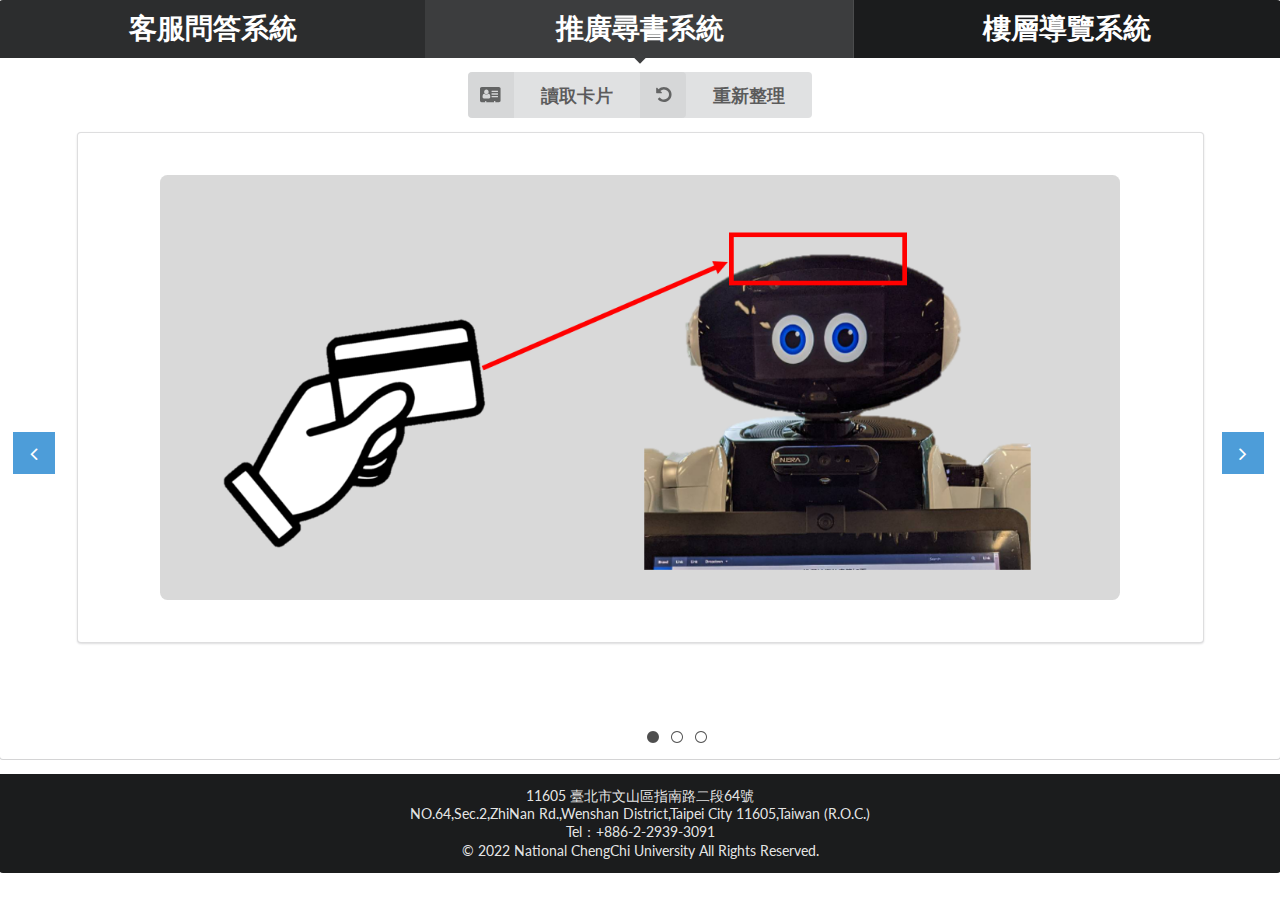
<file: C01_main.html>
<!DOCTYPE html>
<html lang="en">

<head>
    <meta charset="UTF-8">
    <meta name="viewport" content="width=device-width, initial-scale=1.0">
    <title>C01_main</title>
    <link rel="stylesheet" href="lib\semantic-ui\semantic.min.css">
    <link rel="stylesheet" href="C01_main.css">
</head>

<body style="overflow-y: hidden;">
    <!-- 最上方的tab menu -->
    <div class="ui top attached inverted three item pointing menu">
        <a class="item" data-tab="first">
            <h1 class="ui white inverted header">客服問答系統</h1>
        </a>
        <a id="promtion-system-menu" class="item active" data-tab="second">
            <h1 class="ui white inverted header">推廣尋書系統</h1>
        </a>
        <a class="item" data-tab="third">
            <h1 class="ui white inverted header">樓層導覽系統</h1>
        </a>
    </div>

    <!-- 客服問答系統對應的segment -->
    <div class="ui bottom attached tab segment" data-tab="first" style="height:78vh;">
        <div class="ui centered grid">

            <!--功能按鈕列-->
            <div class="sixteen wide column">
                <div class="ui vertical center aligned container">
                    <div class="ui labeled big icon buttons">
                        <button id="qa-start-talking-btn" class="ui button" value="Start Speech Recognition"
                            onclick="new AudioRecognizer().speech_to_text();">
                            <i class="comments outline icon"></i>開始對話</button>
                        <button id="qa-clear-talking-btn" class="ui button" onclick="new AnswerMaker().clear_dialogue();">
                            <i class="eraser icon"></i>
                            清除對話
                        </button>
                        <button class="ui button" onclick="window.location.reload();">
                            <i class="undo icon"></i>
                            重新整理
                        </button>
                    </div>
                </div>
            </div>

            <!--語音辨識的loading icon-->
            <div class="one wide column">
                <div class="ui vertical center aligned segment">
                    <div id='qa-audio-loading-icon' class="ui active massive inline loader" style="visibility: hidden;">
                    </div>
                </div>
            </div>
            <!--詢問欄位-->
            <div class="ten wide column">
                <div class="ui vertical center aligned segment">
                    <div class="ui fluid massive action input">
                        <input id="qa-question-box" type="text" placeholder="請說說您遇到的疑惑或問題...">
                        <button id="qa-ask-btn" class="ui primary massive icon button"
                            onclick="new AnswerMaker().qa_ask_question();">
                            <i class="search icon"></i>
                        </button>
                    </div>
                </div>
            </div>
            <!--使用者對話區塊-->
            <div class="ten wide column">
                <div class="ui icon message" id="qa-user-speak-layout" style="visibility: hidden;">
                    <div class="content" style="text-align: right;">
                        <div class="ui right pointing basic big label">
                            <p id="qa-user-speak">&nbsp</p>
                        </div>
                    </div>
                    <img class="tiny ui image" src=".\lib\qa-system-pic\user_icon.jpg">
                </div>
            </div>
            <div class="ten wide column">
                <!-- 顯示進度條 -->
                <div class="ui indicating progress" data-value="1" data-total="100" id="qa-progress-bar"
                    style="visibility: hidden;">
                    <div class="bar">
                        <div class="progress"></div>
                    </div>
                </div>
                <!-- 機器人對話區塊 -->
                <div class="ui icon message" id="qa-c01-speak-layout" style="visibility: hidden;">
                    <img class="tiny ui image" src=".\lib\qa-system-pic\c01_icon.png">
                    <div class="content">
                        <div class="ui left pointing basic big label">
                            <p id="qa-c01-speak">&nbsp</p>
                        </div>
                    </div>
                </div>
                <!-- 重新對話按鈕 -->
                <div class="ui vertical center aligned segment">
                    <button id="qa-retalking-btn" class="ui primary massive icon button"
                        onclick="new AnswerMaker().reset_dialogue();" style="visibility: hidden;">
                        <i class="history icon"></i>
                        重新對話
                    </button>
                </div>
            </div>
        </div>
    </div>

    <!-- 推廣尋書系統對應的segment -->
    <div class="ui bottom attached tab segment active" data-tab="second" style="height:78vh;">

        <!--讀卡說明分頁、清單顯示分頁-->
        <div class="ui three item menu" style="display: none;">
            <a id="promotion-page1" class="item" data-tab="promotion-page1"></a>
            <a id="promotion-page2" class="item" data-tab="promotion-page2"></a>
            <a id="promotion-page3" class="item" data-tab="promotion-page3"></a>
        </div>

        <!--讀卡說明分頁區塊-->
        <div class="ui bottom tab container active" data-tab="promotion-page1">
            <!--功能按鈕列-->
            <div class="ui vertical center aligned container">
                <div class="ui labeled big icon buttons">
                    <button class="ui button" onclick="new PromotionSystem().tap_in_card();">
                        <i class="address card icon"></i>
                        讀取卡片
                    </button>
                    <button class="ui button" onclick="window.location.reload();">
                        <i class="undo icon"></i>
                        重新整理
                    </button>
                </div>
            </div>

            <!--讀卡說明幻燈片-->
            <div class="ui very padded segment">
                <!-- 上、下一頁 -->
                <i class="angle left bordered inverted blue link large icon"
                    style="z-index:2; top:48%; left:1%; position:fixed;"
                    onclick="new InstrumentSlideshow().previous_pic();"></i>
                <i class="angle right bordered inverted blue link large icon"
                    style="z-index:2; top:48%; right:1%; position:fixed;"
                    onclick="new InstrumentSlideshow().next_pic();"></i>

                <!-- 三個點點 -->
                <div class="ui center aligned container" style="z-index:2; left:9%; bottom:17%; position:fixed;">
                    <i id="promotion-instrument-slideshow-dot-1" class="circle link icon"
                        onclick="new InstrumentSlideshow().click_dot(1);"></i>
                    <i id="promotion-instrument-slideshow-dot-2" class="circle outline link icon"
                        onclick="new InstrumentSlideshow().click_dot(2);"></i>
                    <i id="promotion-instrument-slideshow-dot-3" class="circle outline link icon"
                        onclick="new InstrumentSlideshow().click_dot(3);"></i>
                </div>

                <!-- 教學文字幻燈片 -->
                <img id="promotion-instrument-slideshow-1" class="ui massive centered rounded image"
                    src="lib\instrument\pic\put_the_card.png">
                <img id="promotion-instrument-slideshow-2" class="ui massive centered rounded image hidden"
                    src="lib\instrument\pic\click_the_button.png">
                <img id="promotion-instrument-slideshow-3" class="ui massive centered rounded image hidden"
                    src="lib\instrument\pic\take_a_picture.png">
            </div>

        </div>

        <!--顯示進度條-->
        <div class="ui tab container" data-tab="promotion-page2" style="position:fixed; left:8%; top:50%;">
            <div class="ui indicating progress" data-value="1" data-total="100" id="promotion-progress-bar"
                style="visibility: hidden;">
                <div class="bar">
                    <div class="progress"></div>
                </div>
            </div>
        </div>

        <!--清單顯示分頁區塊-->
        <div class="ui bottom tab container" data-tab="promotion-page3">
            <!--功能按鈕列-->
            <div class="ui vertical center aligned container">
                <div class="ui big icon buttons">
                    <button class="ui primary button" onclick="null;">
                        <i class="street view icon"></i>
                        帶領前往
                    </button>
                    <button class="ui button" onclick="new PromotionSystem().back_to_page();">
                        <i class="sign out alternate icon"></i>
                        返回
                    </button>

                </div>
            </div>

            <!-- 上、下一頁 -->
            <i class="angle left bordered inverted blue link large icon" onclick="new SidesController().slide_back();"
                style="z-index:1; top:48%; left:1%; position:fixed;"></i>
            <i class="angle right bordered inverted blue link large icon" onclick="new SidesController().slide_over();"
                style="z-index:1; top:48%; right:1%; position:fixed;"></i>

            <div class="ui vertical center aligned segment" style="border-bottom: none;">
                <div class="ui text container">
                    <div class="ui inline active loader" id="promotion-all-ready-reloader" style="display:none;"></div>
                </div>

                <div id="promotion-list-reloader">
                    <div class="ui active inverted dimmer">
                        <div class="ui large text loader">Loading</div>
                    </div>
                </div>
                <div class="ui shape" id="promotion-show-list">
                    <div class="sides">
                        <div class="active side" id="side-1">
                            <div class="ui five column left aligned grid">
                                <div id="promotion-display-1" class="row" style="height: 65vh;">
                                </div>
                            </div>
                        </div>
                        <div class="side" id="side-2">
                            <div class="ui five column left aligned grid">
                                <div id="promotion-display-2" class="row" style="height: 65vh;">
                                </div>
                            </div>
                        </div>
                        <div class="side" id="side-3">
                            <div class="ui five column left aligned grid">
                                <div id="promotion-display-3" class="row" style="height: 65vh;">
                                </div>
                            </div>
                        </div>
                    </div>
                </div>
            </div>
        </div>
    </div>

    <!-- 樓層導覽系統的segment -->
    <div class="ui bottom attached tab segment" data-tab="third" style="height: 78%;">
        樓層導覽系統的預留空間
    </div>

    <!-- 最下方的footer -->
    <div class="ui inverted bottom attached one item menu">
        <div class="item">
            <p>11605 臺北市文山區指南路二段64號<br>NO.64,Sec.2,ZhiNan Rd.,Wenshan District,Taipei City 11605,Taiwan
                (R.O.C.)<br>Tel：+886-2-2939-3091<br>© 2022 National ChengChi University All Rights Reserved.
            </p>
        </div>
    </div>

</body>

<!-- 引入Jquery跟Semantic UI -->
<script src="lib\jquery\jquery.min.js"></script>
<script src="lib\semantic-ui\semantic.min.js"></script>
<script src="lib\file_saver\file_saver.js"></script>

<!-- 引入系統的lib-->
<script src=".\C01_main.js"></script>

</html>

<script>
    $('.menu .item').tab();
</script>
</file>
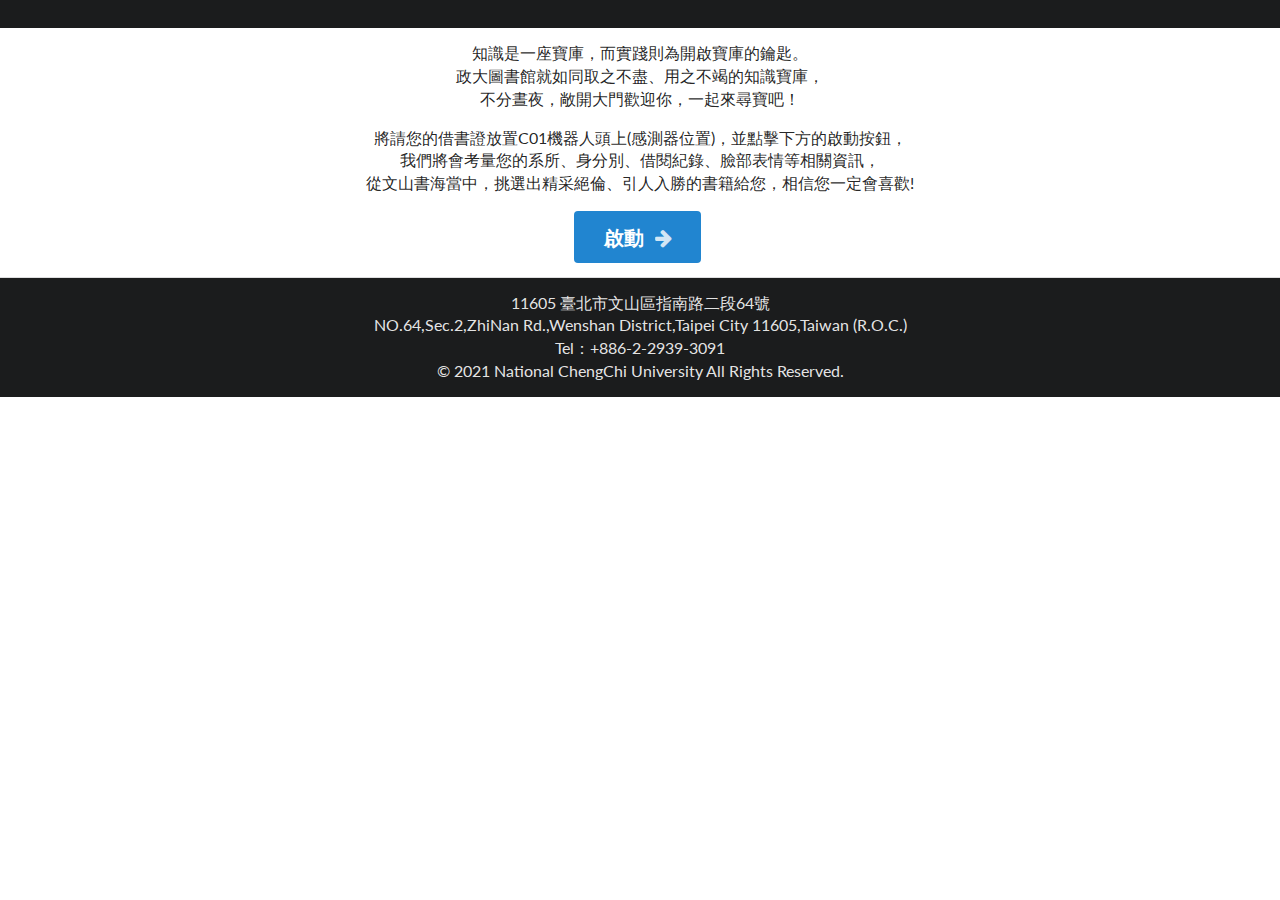
<file: main-gui.html>
<!DOCTYPE html>
<html lang="en">

<head>
    <meta charset="UTF-8">
    <meta name="viewport" content="width=device-width, initial-scale=1.0">
    <title>usrGUI</title>
    <!-- 引入Jquery跟Semantic UI -->
    <script src="https://ajax.googleapis.com/ajax/libs/jquery/2.1.3/jquery.min.js"></script>
    <script src="lib\semantic-ui\semantic.min.js"></script>
    <link rel="stylesheet" href="lib\semantic-ui\semantic.min.css">
    <!-- 引入app的lib-->
    <!-- <link rel="stylesheet" href="lib\start-page-lib\start-page.css"> -->
</head>

<body class="pushable">
    <!-- Page Contents -->
    <div class="pusher">

        <div class="ui inverted vertical masthead center aligned segment">
            <div class="ui text container">
                <div class="ui stackable inverted divided equal height stackable grid">
                    <div class="seven wide column">
                    </div>
                </div>
            </div>
        </div>




        <div class="ui vertical center aligned segment">
            <div class="ui text container">
                <p>知識是一座寶庫，而實踐則為開啟寶庫的鑰匙。<br>政大圖書館就如同取之不盡、用之不竭的知識寶庫，<br>不分晝夜，敞開大門歡迎你，一起來尋寶吧！</p>
                <p>將請您的借書證放置C01機器人頭上(感測器位置)，並點擊下方的啟動按鈕，<br>我們將會考量您的系所、身分別、借閱紀錄、臉部表情等相關資訊，<br>從文山書海當中，挑選出精采絕倫、引人入勝的書籍給您，相信您一定會喜歡!</p>

                <!--啟動按鈕-->
                <a href="c01-exe://">
                    <div class="ui huge primary button">啟動<i class="right arrow icon"></i></div>
                </a>
            </div>
        </div>

        <div class="ui inverted vertical footer center aligned segment">
            <div class="ui text container">
                <!-- <h4 class="ui inverted header">政治大學圖書館</h4> -->
                <p>11605 臺北市文山區指南路二段64號<br>NO.64,Sec.2,ZhiNan Rd.,Wenshan District,Taipei City 11605,Taiwan (R.O.C.)<br>Tel：+886-2-2939-3091<br>© 2021 National ChengChi University All Rights Reserved.</p>
            </div>
        </div>

    </div>
    <!-- 引入JS -->
    <!-- <script src="lib\start-page-lib\start-page.js"></script> -->
</body>

</html>
</file>
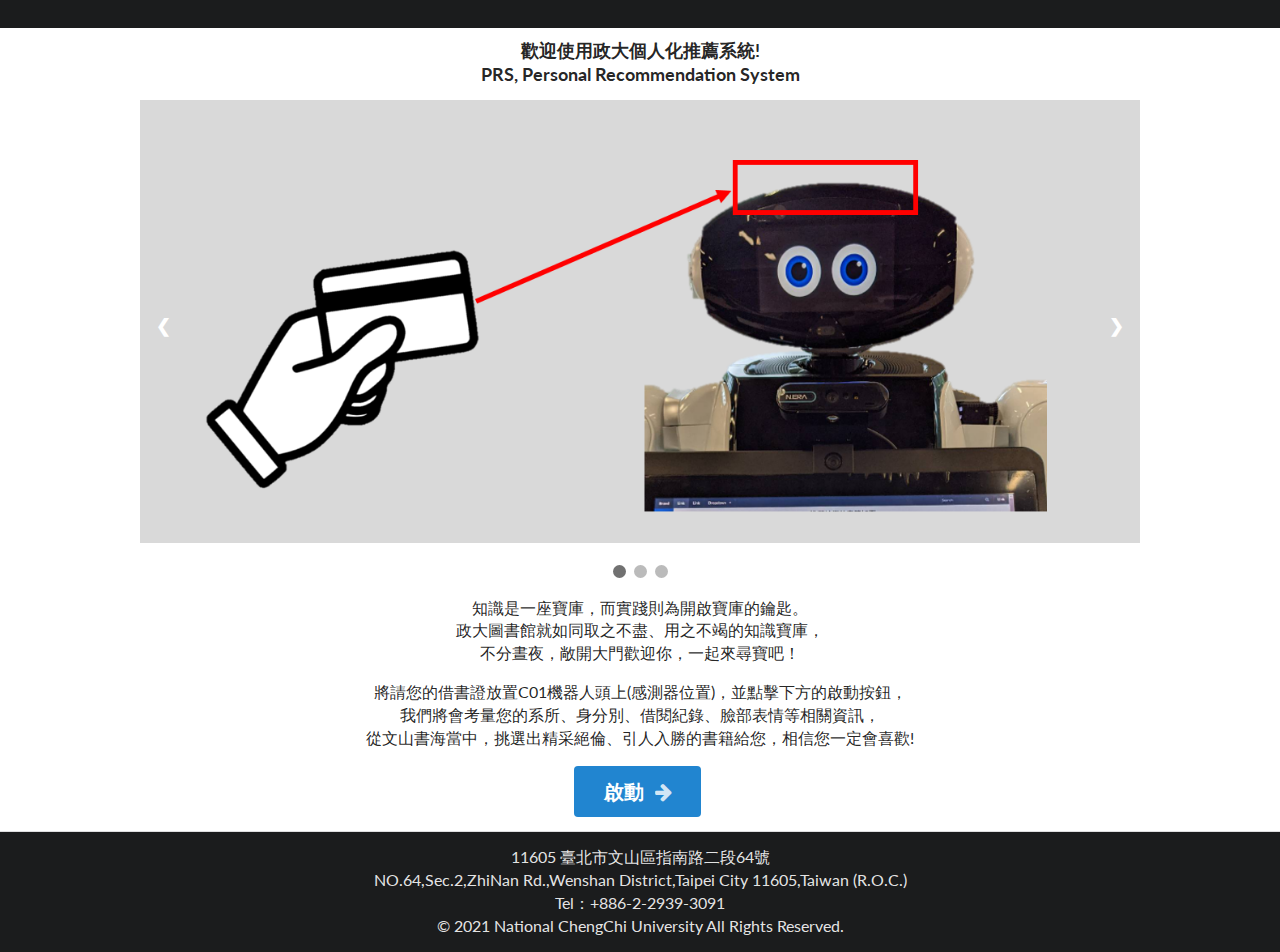
<file: usrGUI.html>
<!DOCTYPE html>
<html lang="en">

<head>
    <meta charset="UTF-8">
    <meta name="viewport" content="width=device-width, initial-scale=1.0">
    <title>usrGUI</title>
    <!-- 引入Jquery跟Semantic UI -->
    <script src="https://ajax.googleapis.com/ajax/libs/jquery/2.1.3/jquery.min.js"></script>
    <script src="lib\semantic-ui\semantic.min.js"></script>
    <link rel="stylesheet" href="lib\semantic-ui\semantic.min.css">
    <!-- 引入app的lib-->
    <link rel="stylesheet" href="lib\start-page-lib\start-page.css">
</head>

<body class="pushable">
    <!-- Page Contents -->
    <div class="pusher">

        <div class="ui inverted vertical masthead center aligned segment">
            <div class="ui text container">
                <div class="ui stackable inverted divided equal height stackable grid">
                    <div class="seven wide column">
                        <!--                         <h4 class="ui inverted header">Extra space for a call to action inside the footer that could help re-engage users.</h4> -->
                    </div>
                </div>
            </div>
        </div>

        <div class="ui vertical center aligned segment" style="border-bottom: none;">
            <div class="ui text container">
                <!--標題-->
                <h3 class="ui header">歡迎使用政大個人化推薦系統!<br>PRS, Personal Recommendation System</h3>
                

            </div>
        </div>

        <!--幻燈片-->
        <div class="slideshow-container">
            <div class="mySlides slide-fade">
                <img class="ui fluid image" src="lib\start-page-pic\put_the_card.png">
            </div>
            <div class="mySlides slide-fade">
                <img class="ui fluid image"  src="lib\start-page-pic\click_the_button.png">
            </div>
            <div class="mySlides slide-fade">
                <img class="ui fluid image"  src="lib\start-page-pic\take_a_picture.png">
            </div>
            <a class="slide-prev" onclick="plusSlides(-1)">❮</a>
            <a class="slide-next" onclick="plusSlides(1)">❯</a>
        </div>
        <br>
        <div style="text-align:center">
            <span class="dot" onclick="currentSlide(1)"></span>
            <span class="dot" onclick="currentSlide(2)"></span>
            <span class="dot" onclick="currentSlide(3)"></span>
        </div>

        <div class="ui vertical center aligned segment">
            <div class="ui text container">
                <p>知識是一座寶庫，而實踐則為開啟寶庫的鑰匙。<br>政大圖書館就如同取之不盡、用之不竭的知識寶庫，<br>不分晝夜，敞開大門歡迎你，一起來尋寶吧！</p>
                <p>將請您的借書證放置C01機器人頭上(感測器位置)，並點擊下方的啟動按鈕，<br>我們將會考量您的系所、身分別、借閱紀錄、臉部表情等相關資訊，<br>從文山書海當中，挑選出精采絕倫、引人入勝的書籍給您，相信您一定會喜歡!</p>

                <!--啟動按鈕-->
                <a href="c01-exe://">
                    <div class="ui huge primary button">啟動<i class="right arrow icon"></i></div>
                </a>
            </div>
        </div>

        <div class="ui inverted vertical footer center aligned segment">
            <div class="ui text container">
                <!-- <h4 class="ui inverted header">政治大學圖書館</h4> -->
                <p>11605 臺北市文山區指南路二段64號<br>NO.64,Sec.2,ZhiNan Rd.,Wenshan District,Taipei City 11605,Taiwan (R.O.C.)<br>Tel：+886-2-2939-3091<br>© 2021 National ChengChi University All Rights Reserved.</p>
            </div>
        </div>

    </div>
    <!-- 引入JS -->
    <script src="lib\start-page-lib\start-page.js"></script>
</body>

</html>
</file>
<file: C01_main.css>
.gridmax-grid-post-categories {
    margin-bottom: 8px;
    position: relative;
    -webkit-transition: all .5s linear;
    -o-transition: all .5s linear;
    -moz-transition: all .5s linear;
    transition: all .5s linear;
    z-index: 4;
    padding-top: 10px;
}

.gridmax-sr-only {
    border: 0;
    clip: rect(1px,1px,1px,1px);
    -webkit-clip-path: inset(50%);
    clip-path: inset(50%);
    height: 1px;
    width: 1px;
    margin: -1px;
    overflow: hidden;
    padding: 0;
    position: absolute !important;
    word-wrap: normal !important;
}

.gridmax-grid-post-categories a {
    display: inline-block;
    color: #17181e !important;
    background: #ffe66a !important;
    padding: 5px 5px;
    font: normal normal 10px 'Encode Sans Condensed',Arial,Helvetica,sans-serif;
    line-height: 1;
    margin: 0 3px 2px 0;
    /*text-transform: uppercase;*/
    letter-spacing: 0.5px;
    -webkit-transition: all .5s linear;
    -o-transition: all .5s linear;
    -moz-transition: all .5s linear;
    transition: all .2s linear;
    text-shadow: none;
}
</file>
